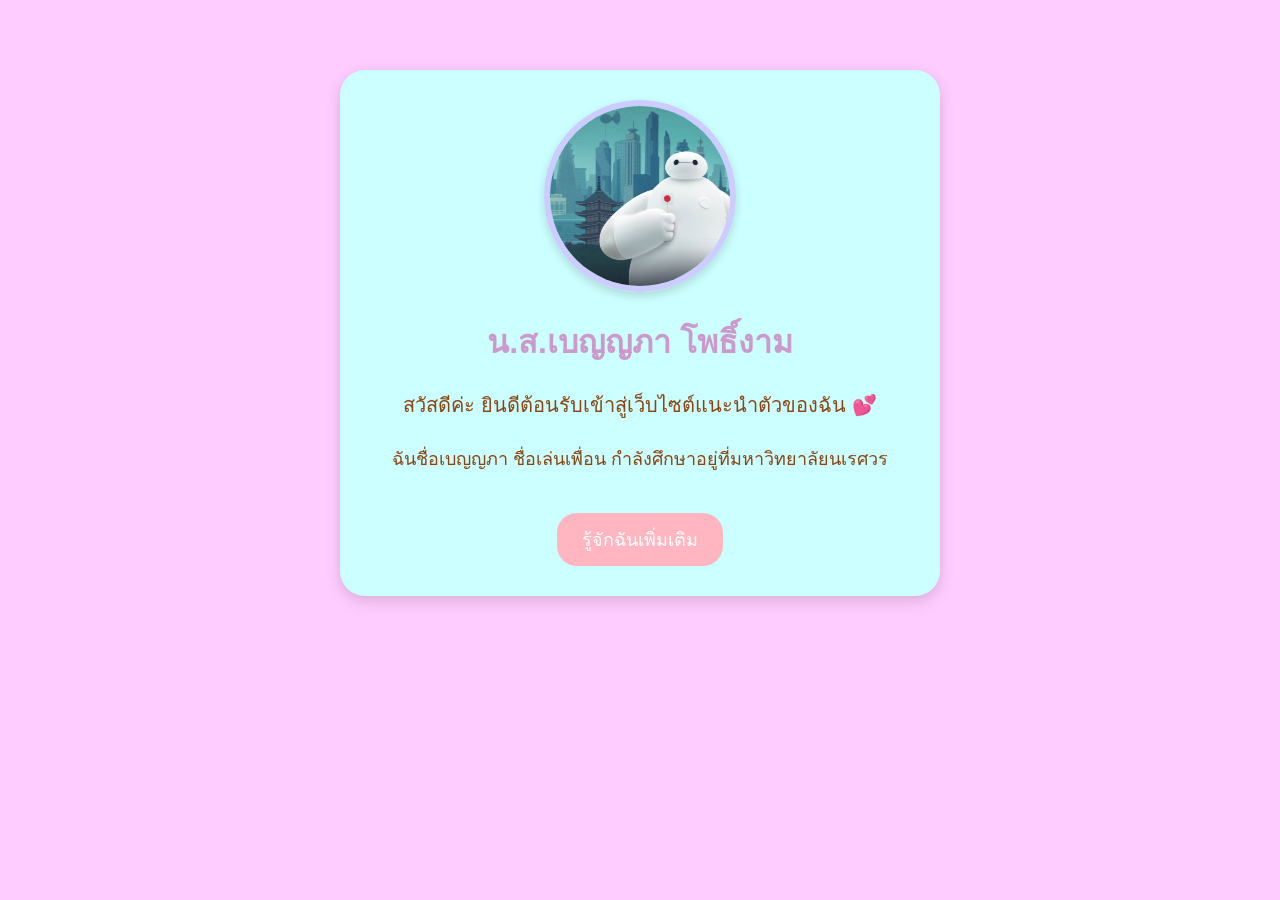
<file: index.html>
<!DOCTYPE html>
<html lang="th">
<head>
    <meta charset="UTF-8">
    <meta name="viewport" content="width=device-width, initial-scale=1.0">
    <title>แนะนำตัว - เบญญภา</title>

    <!-- เชื่อมต่อไฟล์ CSS -->
    <link rel="stylesheet" href="style.css">
</head>

<body>

    <!-- Profile Card หน้าแรก -->
    <div class="profile-card">

        <!-- ส่วนรูป Profile -->
        <!-- รูปโปร.jpeg -->
        <!--  <img src="profile.jpg -->
        <img src="profile.jpg" alt="รูปโปรไฟล์ของฉัน" class="profile-img"/>

        <h1>น.ส.เบญญภา โพธิ์งาม</h1>

        <p class="welcome">สวัสดีค่ะ ยินดีต้อนรับเข้าสู่เว็บไซต์แนะนำตัวของฉัน 💕</p>

        <p>
            ฉันชื่อเบญญภา ชื่อเล่นเพื่อน
            กำลังศึกษาอยู่ที่มหาวิทยาลัยนเรศวร
        </p>

        <!-- ปุ่มสำหรับไปหน้า About -->
        <a href="about.html" class="button">รู้จักฉันเพิ่มเติม</a>

    </div>

</body>
</html>
</file>
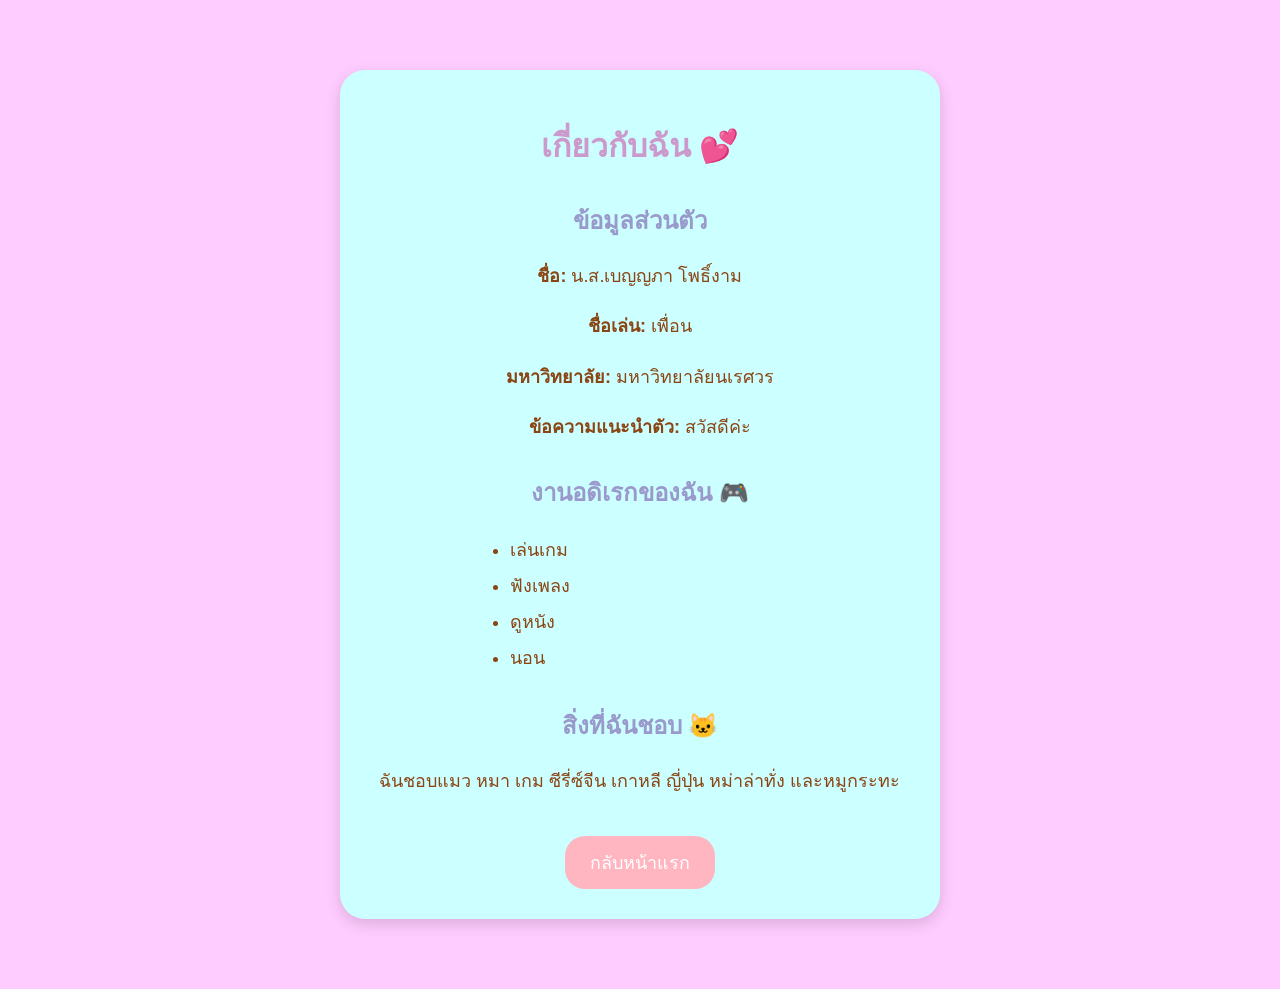
<file: about.html>
<!DOCTYPE html>
<html lang="th">
<head>
    <meta charset="UTF-8">
    <meta name="viewport" content="width=device-width, initial-scale=1.0">
    <title>เกี่ยวกับฉัน - เบญญภา</title>

    <!-- เชื่อมต่อไฟล์ CSS -->
    <link rel="stylesheet" href="style.css">
</head>

<body>

    <!-- Profile Card หน้า About -->
    <div class="profile-card">

        <h1>เกี่ยวกับฉัน 💕</h1>

        <h2>ข้อมูลส่วนตัว</h2>

        <p><strong>ชื่อ:</strong> น.ส.เบญญภา โพธิ์งาม</p>

        <p><strong>ชื่อเล่น:</strong> เพื่อน</p>

        <p><strong>มหาวิทยาลัย:</strong> มหาวิทยาลัยนเรศวร</p>

        <p><strong>ข้อความแนะนำตัว:</strong> สวัสดีค่ะ</p>


        <!-- ส่วนงานอดิเรก -->
        <h2>งานอดิเรกของฉัน 🎮</h2>

        <ul>
            <li>เล่นเกม</li>
            <li>ฟังเพลง</li>
            <li>ดูหนัง</li>
            <li>นอน</li>
        </ul>


        <!-- ส่วนสิ่งที่ชอบ -->
        <h2>สิ่งที่ฉันชอบ 🐱</h2>

        <p>
            ฉันชอบแมว หมา เกม ซีรี่ซ์จีน เกาหลี ญี่ปุ่น
            หม่าล่าทั่ง และหมูกระทะ
        </p>


        <!-- ปุ่มสำหรับกลับหน้าแรก -->
        <a href="index.html" class="button">กลับหน้าแรก</a>

    </div>

</body>
</html>
</file>
<file: style.css>
/* ตั้งค่าพื้นฐานของเว็บไซต์ */
body {
    background-color: #FFCCFF;
    color: #8B4513;
    font-family: Arial, sans-serif;
    margin: 0;
    padding: 20px;
    text-align: center;
}

/* ตกแต่ง Profile Card */
.profile-card {
    background-color: #CCFFFF;
    max-width: 600px;
    width: 90%;
    margin: 50px auto;
    padding: 30px;
    border-radius: 25px;
    box-shadow: 0 5px 15px rgba(0, 0, 0, 0.15);
    box-sizing: border-box;
}

/* ตกแต่งรูป Profile */
.profile-img {
    width: 180px;
    height: 180px;
    object-fit: cover;
    border-radius: 50%;
    border: 6px solid #CCCCFF;
    box-shadow: 0 4px 10px rgba(0, 0, 0, 0.15);
}

/* ตกแต่งหัวข้อ */
h1 {
    font-size: 32px;
    color: #CC99CC;
    margin: 20px 0;
}

h2 {
    font-size: 24px;
    color: #9999CC;
    margin-top: 30px;
}

/* ตกแต่งข้อความ */
p {
    font-size: 18px;
    line-height: 1.8;
}

.welcome {
    font-size: 20px;
}

/* ตกแต่งรายการงานอดิเรก */
ul {
    text-align: left;
    max-width: 300px;
    margin: 15px auto;
    font-size: 18px;
    line-height: 2;
}

/* ตกแต่งปุ่ม */
.button {
    display: inline-block;
    background-color: #FFB6C1;
    color: white;
    font-size: 18px;
    padding: 12px 25px;
    margin-top: 20px;
    border-radius: 20px;
    text-decoration: none;
    cursor: pointer;
}

/* Hover เมื่อเอาเมาส์ไปวางบนปุ่ม */
.button:hover {
    background-color: #FF8FA3;
    transform: scale(1.05);
}
</file>
